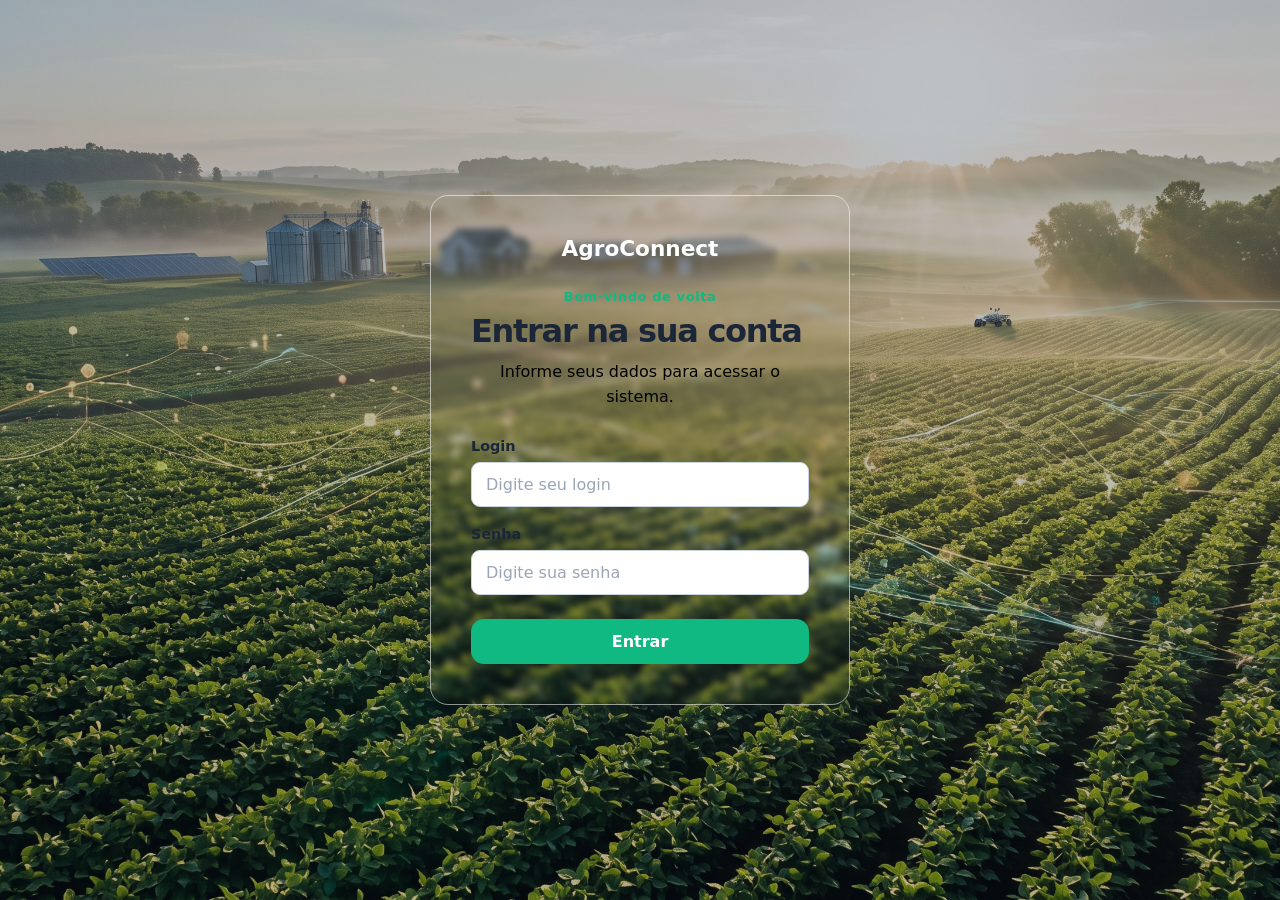
<file: Projeto samuel/app/index.html>
<!DOCTYPE html>
<html lang="pt-BR">
<head>
  <meta charset="UTF-8">
  <meta name="viewport" content="width=device-width, initial-scale=1.0">
  <meta name="description" content="Acesse o AgroConnect para gerenciar sua produção e seus pedidos.">
  <title>Entrar no AgroConnect</title>
  <link rel="stylesheet" href="css/style.css">
  <link href="https://unpkg.com/boxicons@2.1.4/css/boxicons.min.css" rel="stylesheet">
  <script src="js/script.js" defer></script>
</head>
<body data-page="login">
  <main class="login-container">
    <section class="login-card" aria-labelledby="login-title">
      <div class="login-brand-icon" aria-hidden="true">AgroConnect</div>
      <p class="login-eyebrow">Bem-vindo de volta</p>
      <h1 id="login-title">Entrar na sua conta</h1>
      <p class="login-description">Informe seus dados para acessar o sistema.</p>

      <form id="login-form">
        <div class="login-field">
          <label for="login">Login</label>
          <input
            id="login"
            name="login"
            type="text"
            autocomplete="username"
            placeholder="Digite seu login"
            required
          >
        </div>

        <div class="login-field">
          <label for="senha">Senha</label>
          <input
            id="senha"
            name="senha"
            type="password"
            autocomplete="current-password"
            placeholder="Digite sua senha"
            required
          >
        </div>

        <button id="login-button" class="login-submit" type="submit">Entrar</button>
      </form>

      <p id="login-message" class="login-message" role="status" aria-live="polite"></p>
    </section>
  </main>
</body>
</html>
</file>
<file: Projeto samuel/app/css/style.css>
:root {
  font-family: system-ui, -apple-system, BlinkMacSystemFont, "Segoe UI", sans-serif;
  color: #1b2638;
  background: #101f31;
  font-synthesis: none;
  text-rendering: optimizeLegibility;
  scroll-behavior: smooth;
}

* {
  box-sizing: border-box;
}

body {
  min-width: 320px;
  min-height: 100vh;
  margin: 0;
}

[hidden] {
  display: none !important;
}

.login-container {
  display: grid;
  min-height: 100vh;
  padding: 24px;
  place-items: center;
  background:
    linear-gradient(rgb(16 31 49 / 28%), rgb(16 31 49 / 28%)),
    url("../fundo-login.jpg") center / cover no-repeat;
}

.login-card {
  width: min(100%, 420px);
  padding: 40px;
  border: 1px solid rgb(255 255 255 / 55%);
  border-radius: 18px;
  background: transparent;
  backdrop-filter: blur(3px);
  box-shadow: 0 20px 55px rgb(31 48 78 / 10%);
}

.login-brand-icon {
  text-align: center;
  margin-bottom: 28px;
  border-radius: 14px;
  color: #fff;
  font-size: 1.35rem;
  font-weight: 750;
  place-items: center;
}

.login-eyebrow {
  margin: 0 0 8px;
  color: #10b981;
  font-size: 0.82rem;
  font-weight: 700;
  letter-spacing: 0.04em;
  text-align: center;
}

.login-card h1 {
  margin: 0;
  font-size: clamp(1.7rem, 5vw, 2rem);
  letter-spacing: -0.04em;
}

.login-description {
  margin: 10px 0 28px;
  color: #000000;
  line-height: 1.55;
  text-align: center;
}

.login-field {
  display: grid;
  gap: 8px;
  margin-bottom: 19px;
}

.login-field label {
  font-size: 0.9rem;
  font-weight: 650;
}


.login-field input {
  width: 100%;
  padding: 12px 14px;
  border: 1px solid #cbd4e1;
  border-radius: 9px;
  background: #fff;
  color: inherit;
  font: inherit;
}

.login-field input::placeholder {
  color: #9aa5b5;
}

.login-field input:focus {
  border-color: #10b981;
  outline: 3px solid rgb(16 185 129 / 13%);
}

.login-submit {
  width: 100%;
  margin-top: 5px;
  padding: 13px 16px;
  border: 0;
  border-radius: 13px;
  background: #10b981;
  color: #fff;
  cursor: pointer;
  font: inherit;
  font-weight: 700;
}

.login-submit:hover {
  background: #059669;
}

.login-submit:disabled {
  cursor: wait;
  opacity: 0.7;
}

.login-message {
  display: none;
  margin: 20px 0 0;
  padding: 12px 14px;
  border-radius: 9px;
  font-size: 0.9rem;
  line-height: 1.5;
}

.login-message.visible {
  display: block;
}

.login-message.error {
  background: #fff0ed;
  color: #a33320;
}

.login-message.success {
  background: #eaf7ee;
  color: #176b35;
}

.sidebar {
  position: fixed;
  z-index: 5;
  top: 0;
  bottom: 0;
  left: 0;
  display: flex;
  width: 258px;
  flex-direction: column;
  padding: 26px 18px 18px;
  border-right: 1px solid rgba(255, 255, 255, 0.1);
  background: rgba(0, 0, 0, 0.2);
  backdrop-filter: blur(15px);
  transition: transform 220ms ease;
}

.brand {
  display: flex;
  align-items: center;
  gap: 12px;
  padding: 0 10px;
  color: #fff;
  text-decoration: none;
}

.brand-icon {
  display: grid;
  width: 40px;
  height: 40px;
  border-radius: 12px;
  background: #10b981;
  color: #fff;
  font-size: 1.2rem;
  font-weight: 750;
  place-items: center;
}

.brand-name {
  font-size: 1.05rem;
  font-weight: 750;
  letter-spacing: -0.02em;
}

.menu-label {
  margin: 42px 10px 12px;
  color: rgba(255, 255, 255, 0.68);
  font-size: 0.69rem;
  font-weight: 750;
  letter-spacing: 0.1em;
}

.sidebar nav {
  display: grid;
  gap: 5px;
}

.nav-link {
  display: flex;
  min-height: 46px;
  align-items: center;
  gap: 13px;
  padding: 0 12px;
  border-radius: 9px;
  color: rgba(255, 255, 255, 0.88);
  font-size: 0.92rem;
  font-weight: 560;
  text-decoration: none;
  transition: background-color 150ms ease, color 150ms ease;
}

.nav-link:hover {
  background: rgba(76, 175, 80, 0.1);
  color: #fff;
}

.nav-link.active {
  background: rgba(76, 175, 80, 0.2);
  color: #fff;
  font-weight: 700;
}

.nav-link-subitem {
  margin-left: 18px;
}

.nav-icon {
  display: grid;
  width: 22px;
  color: rgba(255, 255, 255, 0.78);
  font-size: 1.2rem;
  place-items: center;
}

.nav-link:hover .nav-icon,
.nav-link.active .nav-icon {
  color: #fff;
}

.sidebar-footer {
  display: flex;
  align-items: center;
  gap: 9px;
  margin-top: auto;
  padding: 15px 10px 5px;
  border-top: 1px solid rgba(255, 255, 255, 0.15);
  color: rgba(255, 255, 255, 0.82);
  font-size: 0.8rem;
}

.status-dot {
  width: 8px;
  height: 8px;
  border-radius: 50%;
  background: #38a76a;
  box-shadow: 0 0 0 3px rgba(56, 167, 106, 0.22);
}

.main-content {
  min-height: 100vh;
  margin-left: 258px;
  background:
    linear-gradient(rgb(16 31 49 / 56%), rgb(16 31 49 / 56%)),
    url("../fundo-painel.jpg") center / cover fixed;
  transition: margin-left 220ms ease;
}

.topbar {
  position: sticky;
  z-index: 2;
  top: 0;
  display: flex;
  height: 72px;
  align-items: center;
  gap: 18px;
  padding: 0 40px;
  border-bottom: 1px solid rgba(255, 255, 255, 0.14);
  background: rgba(76, 175, 80, 0.15);
  color: #fff;
  backdrop-filter: blur(10px);
}

.menu-button {
  display: inline-flex;
  min-height: 40px;
  align-items: center;
  gap: 9px;
  padding: 0 12px;
  border: 1px solid rgba(255, 255, 255, 0.28);
  border-radius: 8px;
  background: rgba(255, 255, 255, 0.08);
  color: #fff;
  cursor: pointer;
  font: inherit;
  font-size: 0.88rem;
  font-weight: 650;
  transition: background-color 150ms ease, border-color 150ms ease;
}

.menu-button:hover {
  border-color: rgba(255, 255, 255, 0.5);
  background: rgba(255, 255, 255, 0.16);
}

.logout-button {
  min-height: 40px;
  margin-left: auto;
  padding: 8px 16px;
  border: 0;
  border-radius: 8px;
  background: rgba(239, 68, 68, 0.15);
  color: #fca5a5;
  cursor: pointer;
  font: inherit;
  font-size: 0.86rem;
  font-weight: 650;
  transition: background-color 0.3s ease;
}

.logout-button:hover {
  background: rgba(239, 68, 68, 0.3);
}

.hamburger-icon {
  color: #fff;
  font-size: 1.15rem;
  line-height: 1;
}

.topbar-caption {
  color: #f3f4f6;
  font-size: 0.86rem;
}

.page-content {
  width: min(100%, 1120px);
  margin: 36px auto 0;
  padding: 42px 40px 60px;
}

.welcome-section {
  margin-bottom: 30px;
}

.main-content .welcome-section h1 {
  color: #fff;
  font-weight: 700;
}

.main-content .welcome-section .eyebrow {
  color: #d1d5db;
}

.main-content .welcome-description {
  color: rgba(255, 255, 255, 0.82);
}

.eyebrow {
  margin: 0 0 8px;
  color: #10b981;
  font-size: 0.72rem;
  font-weight: 750;
  letter-spacing: 0.1em;
}

h1,
h2,
h3,
p {
  margin-top: 0;
}

h1 {
  margin-bottom: 8px;
  font-size: clamp(1.8rem, 4vw, 2.25rem);
  letter-spacing: -0.045em;
}

.welcome-description {
  margin-bottom: 0;
  color: #69768a;
}

.dashboard-grid {
  display: grid;
  grid-template-columns: repeat(auto-fit, minmax(min(100%, 280px), 1fr));
  gap: 20px;
}

.summary-card {
  display: flex;
  min-height: 210px;
  flex-direction: column;
  padding: 24px;
  border: 1px solid rgba(255, 255, 255, 0.1);
  border-radius: 16px;
  background: rgba(255, 255, 255, 0.05);
  box-shadow: 0 12px 30px rgb(35 61 104 / 7%);
  color: #fff;
  backdrop-filter: blur(15px);
  transition: all 0.3s ease;
}

.summary-card:hover {
  transform: translateY(-2px);
  background: rgba(255, 255, 255, 0.1);
}

.summary-card .card-icon {
  background: rgba(255, 255, 255, 0.12);
  color: #fff;
}

.summary-card-heading {
  display: flex;
  align-items: center;
  gap: 12px;
}

.summary-card-heading .card-icon {
  flex: 0 0 auto;
  margin: 0;
}

.summary-card-label {
  margin: 0;
  color: #d1d5db;
  font-size: 0.9rem;
  font-weight: 650;
}

.summary-card-value {
  margin: 20px 0 8px;
  color: #fff;
  font-size: clamp(2.5rem, 6vw, 3.25rem);
  font-weight: 700;
  letter-spacing: -0.06em;
  line-height: 1;
}

.summary-card-detail {
  margin: 0;
  color: rgba(255, 255, 255, 0.78);
  font-size: 0.85rem;
  line-height: 1.5;
  overflow-wrap: anywhere;
}

.summary-card-detail.summary-card-error {
  color: #fff;
}

.overview-grid {
  display: grid;
  grid-template-columns: repeat(auto-fit, minmax(185px, 1fr));
  gap: 16px;
  margin-bottom: 38px;
}

.overview-card {
  display: flex;
  min-height: 188px;
  flex-direction: column;
  align-items: flex-start;
  padding: 20px;
  border: 1px solid #e7ecf3;
  border-radius: 12px;
  background: rgb(255 255 255 / 94%);
  backdrop-filter: blur(8px);
  color: inherit;
  text-decoration: none;
  transition: border-color 160ms ease, box-shadow 160ms ease, transform 160ms ease;
}

.overview-card:hover {
  transform: translateY(-2px);
  border-color: #ccd8ee;
  box-shadow: 0 10px 26px rgb(35 61 104 / 7%);
}

.card-icon,
.destination-icon {
  display: grid;
  flex: 0 0 auto;
  border-radius: 10px;
  font-size: 1.15rem;
  place-items: center;
}

.card-icon {
  width: 38px;
  height: 38px;
  margin-bottom: 16px;
}

.harvest-icon {
  background: #e9f6ef;
  color: #278052;
}

.buyer-icon {
  background: #edf1fc;
  color: #536bc1;
}

.order-icon {
  background: #fff3e5;
  color: #bd7a28;
}

.user-icon {
  background: #f2edfb;
  color: #8057b3;
}

.company-icon {
  background: #e8f5f6;
  color: #36828b;
}

.card-title {
  margin-bottom: 5px;
  font-weight: 700;
}

.card-description {
  color: #788499;
  font-size: 0.81rem;
  line-height: 1.5;
}

.card-link {
  display: flex;
  align-items: center;
  gap: 7px;
  margin-top: auto;
  padding-top: 13px;
  color: #10b981;
  font-size: 0.8rem;
  font-weight: 700;
}

.destination-list {
  overflow: hidden;
  border: 1px solid #e7ecf3;
  border-radius: 12px;
  background: rgb(255 255 255 / 94%);
  backdrop-filter: blur(8px);
}

.section-heading {
  display: flex;
  align-items: center;
  justify-content: space-between;
  gap: 14px;
  padding: 22px 24px 14px;
}

.section-heading h2 {
  margin: 0;
  font-size: 1.12rem;
  letter-spacing: -0.02em;
}

.section-heading .eyebrow {
  margin-bottom: 5px;
}

.area-count {
  padding: 5px 9px;
  border-radius: 999px;
  background: #f0f3f8;
  color: #68758a;
  font-size: 0.74rem;
  font-weight: 650;
}

.destination {
  display: flex;
  min-height: 78px;
  align-items: center;
  gap: 14px;
  padding: 14px 24px;
  border-top: 1px solid #eff2f6;
  scroll-margin-top: 90px;
}

.destination-icon {
  width: 40px;
  height: 40px;
}

.destination h3 {
  margin-bottom: 3px;
  font-size: 0.91rem;
}

.destination p {
  margin-bottom: 0;
  color: #7a8699;
  font-size: 0.81rem;
}

.users-section {
  padding: 22px 24px 24px;
  border-top: 1px solid #eff2f6;
  scroll-margin-top: 90px;
}

.users-section.page-section {
  border: 1px solid #e7ecf3;
  border-radius: 14px;
  background: rgb(255 255 255 / 94%);
  backdrop-filter: blur(8px);
  box-shadow: 0 12px 30px rgb(35 61 104 / 5%);
}

.main-content .page-content > .users-section.page-section {
  border: 1px solid rgba(255, 255, 255, 0.2);
  border-radius: 15px;
  background: rgba(255, 255, 255, 0.08);
  color: #fff;
  -webkit-backdrop-filter: blur(20px);
  backdrop-filter: blur(20px);
  box-shadow: 0 8px 32px 0 rgba(0, 0, 0, 0.4);
}

.main-content .page-content > .users-section.page-section h1,
.main-content .page-content > .users-section.page-section h2 {
  color: #fff;
  font-weight: 700;
}

.main-content .page-content > .users-section.page-section .eyebrow,
.main-content .page-content > .users-section.page-section .users-message {
  color: #d1d5db;
}

.main-content .page-content > .users-section.page-section .users-message.error {
  color: #fff;
}

.users-heading {
  display: flex;
  align-items: center;
  justify-content: space-between;
  gap: 16px;
  margin-bottom: 18px;
}

.list-heading-actions {
  display: flex;
  align-items: center;
  gap: 10px;
}

.list-heading-actions label {
  color: #d1d5db;
  font-size: 0.9rem;
  font-weight: 650;
}

.list-heading-actions select {
  min-height: 40px;
  padding: 8px 12px;
  border: 1px solid rgb(255 255 255 / 45%);
  border-radius: 8px;
  background: rgb(255 255 255 / 14%);
  color: #fff;
  font: inherit;
}

.list-heading-actions select option {
  background: #1b2638;
  color: #fff;
}

.status-badge {
  display: inline-flex;
  align-items: center;
  padding: 4px 9px;
  border-radius: 999px;
  font-size: 0.78rem;
  font-weight: 700;
  white-space: nowrap;
}

.status-badge-active {
  border: 1px solid rgb(52 211 153 / 35%);
  background: rgb(16 185 129 / 18%);
  color: #a7f3d0;
}

.status-badge-inactive {
  border: 1px solid rgb(156 163 175 / 35%);
  background: rgb(107 114 128 / 22%);
  color: #e5e7eb;
}

.users-heading .eyebrow {
  margin-bottom: 5px;
}

.users-heading h2 {
  margin: 0;
  font-size: 1.12rem;
  letter-spacing: -0.02em;
}

.add-user-button {
  flex: 0 0 auto;
  min-height: 40px;
  padding: 0 14px;
  border: 0;
  border-top: 1px solid rgba(255, 255, 255, 0.3);
  border-radius: 8px;
  background: linear-gradient(180deg, #10b981 0%, #047857 100%);
  color: #fff;
  cursor: pointer;
  font: inherit;
  font-size: 0.84rem;
  font-weight: 700;
  box-shadow: 0 4px 12px rgba(16, 185, 129, 0.3);
  transition: all 0.3s ease;
}

.add-user-button:hover {
  transform: translateY(-2px);
  box-shadow: 0 6px 16px rgba(16, 185, 129, 0.4);
}

.users-message {
  margin: 0 0 14px;
  color: #647186;
  font-size: 0.86rem;
}

.users-message:empty {
  display: none;
}

.users-message.error {
  color: #a33320;
}

.users-table-wrapper {
  overflow-x: auto;
  border: 1px solid #e7ecf3;
  border-radius: 9px;
  background: rgb(255 255 255 / 96%);
}

.main-content .page-content > .users-section.page-section .users-table-wrapper {
  border-color: rgba(255, 255, 255, 0.1);
  border-radius: 10px;
  background: transparent;
  
}

.users-table {
  width: 100%;
  border-collapse: collapse;
  text-align: left;
}

.main-content .page-content > .users-section.page-section .users-table {
  color: #fff;
}

.users-table th,
.users-table td {
  padding: 8px;
  border-bottom: 1px solid #edf0f5;
  font-size: 0.84rem;
  white-space: nowrap;
}

.main-content .page-content > .users-section.page-section .users-table th,
.main-content .page-content > .users-section.page-section .users-table td {
  border-bottom-color: rgba(255, 255, 255, 0.08);
  background: transparent;
  color: #d1d5db;
}

.main-content .page-content > .users-section.page-section .users-table th {
  color: #d1d5db;
  font-weight: 700;
}

.users-table th {
  background: #f7f9fc;
  color: #667389;
  font-size: 0.75rem;
  font-weight: 750;
}

.users-table td {
  color: #354258;
}

.users-table tbody tr:last-child td {
  border-bottom: 0;
}

.users-table:has(#orders-table-body) thead th:nth-child(1),
.users-table:has(#orders-table-body) thead th:nth-child(4),
.users-table:has(#buyers-table-body) thead th:nth-child(1),
.users-table:has(#harvests-table-body) thead th:nth-child(1),
.users-table:has(#harvests-table-body) thead th:nth-child(4),
.users-table:has(#harvests-table-body) thead th:nth-child(5),
.users-table:has(#companies-table-body) thead th:nth-child(1),
.users-table:has(#companies-table-body) thead th:nth-child(6),
#orders-table-body td:nth-child(1),
#orders-table-body td:nth-child(4),
#buyers-table-body td:nth-child(1),
#harvests-table-body td:nth-child(1),
#harvests-table-body td:nth-child(4),
#harvests-table-body td:nth-child(5),
#companies-table-body td:nth-child(1),
#companies-table-body td:nth-child(6) {
  text-align: right;
}

.users-table tbody tr {
  transition: all 0.3s ease;
}

.users-table tbody tr:hover {
  background: #fafbfd;
}

.main-content .page-content > .users-section.page-section .users-table tbody tr:hover {
  background: rgba(255, 255, 255, 0.1);
}

.user-actions {
  display: flex;
  justify-content: flex-end;
  gap: 7px;
}

.user-action-button {
  display: grid;
  width: 30px;
  height: 30px;
  padding: 0;
  border: 0;
  border-radius: 6px;
  color: #fff;
  cursor: pointer;
  font-size: 1rem;
  place-items: center;
}

.user-action-edit {
  background: #d99a00;
}

.user-action-edit:hover {
  background: #bd8500;
}

.user-action-confirm {
  background: #10b981;
  color: #fff;
}

.user-action-confirm:hover {
  background: #059669;
  color: #fff;
}

.user-action-delete {
  background: #dc3545;
}

.user-action-delete:hover {
  background: #b92b39;
}

.user-modal {
  position: fixed;
  z-index: 10;
  inset: 0;
  display: grid;
  padding: 20px;
  background: rgb(7 17 29 / 62%);
  backdrop-filter: blur(5px);
  place-items: center;
}

.user-modal-content {
  width: min(100%, 480px);
  max-height: min(90vh, 760px);
  overflow-y: auto;
  padding: 28px;
  border: 1px solid rgb(255 255 255 / 28%);
  border-radius: 16px;
  background: rgb(255 255 255 / 14%);
  box-shadow: 0 24px 70px rgb(0 0 0 / 35%);
  color: #fff;
  backdrop-filter: blur(20px);
}

.user-modal-content h2 {
  margin: 0 0 22px;
  font-size: 1.35rem;
}

.user-form-field {
  display: grid;
  gap: 7px;
  margin-bottom: 15px;
  font-size: 0.9rem;
  font-weight: 650;
}

.buyer-address-grid {
  display: grid;
  grid-template-columns: repeat(4, minmax(0, 1fr));
  column-gap: 12px;
}

.buyer-address-cep {
  grid-column: span 2;
}

.buyer-address-street {
  grid-column: span 3;
}

.buyer-address-complement,
.buyer-address-neighborhood {
  grid-column: span 2;
}

.buyer-address-city {
  grid-column: span 3;
}

@media (max-width: 520px) {
  .buyer-address-grid {
    grid-template-columns: repeat(2, minmax(0, 1fr));
  }

  .buyer-address-street,
  .buyer-address-city {
    grid-column: span 2;
  }

  .buyer-address-number,
  .buyer-address-complement,
  .buyer-address-neighborhood,
  .buyer-address-state {
    grid-column: span 1;
  }
}

.user-form-field input,
.user-form-field select {
  width: 100%;
  min-height: 42px;
  padding: 9px 12px;
  border: 1px solid rgb(255 255 255 / 45%);
  border-radius: 8px;
  font: inherit;
}

.user-form-field input {
  background: rgb(255 255 255 / 92%);
  color: #1b2638;
}

.user-form-field select {
  padding-right: 36px;
  appearance: none;
  background-color: rgb(255 255 255 / 14%);
  background-image:
    linear-gradient(45deg, transparent 50%, #fff 50%),
    linear-gradient(135deg, #fff 50%, transparent 50%);
  background-position:
    calc(100% - 17px) 18px,
    calc(100% - 12px) 18px;
  background-repeat: no-repeat;
  background-size: 5px 5px;
  color: #fff;
}

.user-form-field select option {
  background: #1b2638;
  color: #fff;
}

.user-form-field input:focus,
.user-form-field select:focus {
  border-color: #10b981;
  outline: 3px solid rgb(16 185 129 / 25%);
}

.user-form-field select:disabled {
  cursor: not-allowed;
  opacity: 0.7;
}

.user-form-message {
  margin: 0;
  color: #fecaca;
  font-size: 0.86rem;
}

.user-form-message:empty {
  display: none;
}

.user-modal-actions {
  display: flex;
  justify-content: flex-end;
  gap: 10px;
  margin-top: 20px;
}

.user-modal-actions button {
  min-height: 40px;
  padding: 0 16px;
  border: 0;
  border-radius: 8px;
  color: #fff;
  cursor: pointer;
  font: inherit;
  font-weight: 650;
}

.user-modal-actions button:disabled {
  cursor: wait;
  opacity: 0.7;
}

.user-cancel-button {
  background: rgb(255 255 255 / 18%);
}

.user-cancel-button:hover {
  background: rgb(255 255 255 / 28%);
}

.user-save-button {
  background: #047857;
}

.user-save-button:hover {
  background: #059669;
}

#home {
  scroll-margin-top: 100px;
}

body.menu-recolhido .sidebar {
  transform: translateX(-100%);
}

body.menu-recolhido .main-content {
  margin-left: 0;
}

@media (max-width: 760px) {
  .sidebar {
    top: 64px;
    width: 258px;
    box-shadow: 10px 0 30px rgb(28 44 72 / 8%);
  }

  .main-content {
    margin-left: 0;
  }

  .topbar {
    z-index: 6;
    height: 64px;
    padding: 0 20px;
  }

  .page-content {
    padding: 32px 20px 48px;
  }
}

@media (max-width: 480px) {
  .overview-grid {
    grid-template-columns: 1fr;
  }

  .overview-card {
    min-height: 165px;
  }

  .section-heading,
  .destination,
  .users-section {
    padding-right: 16px;
    padding-left: 16px;
  }

  .users-heading {
    align-items: flex-start;
    flex-direction: column;
  }

  .list-heading-actions {
    flex-wrap: wrap;
  }
}

@media (prefers-reduced-motion: reduce) {
  *,
  *::before,
  *::after {
    scroll-behavior: auto !important;
    transition-duration: 0.01ms !important;
  }
}
</file>
